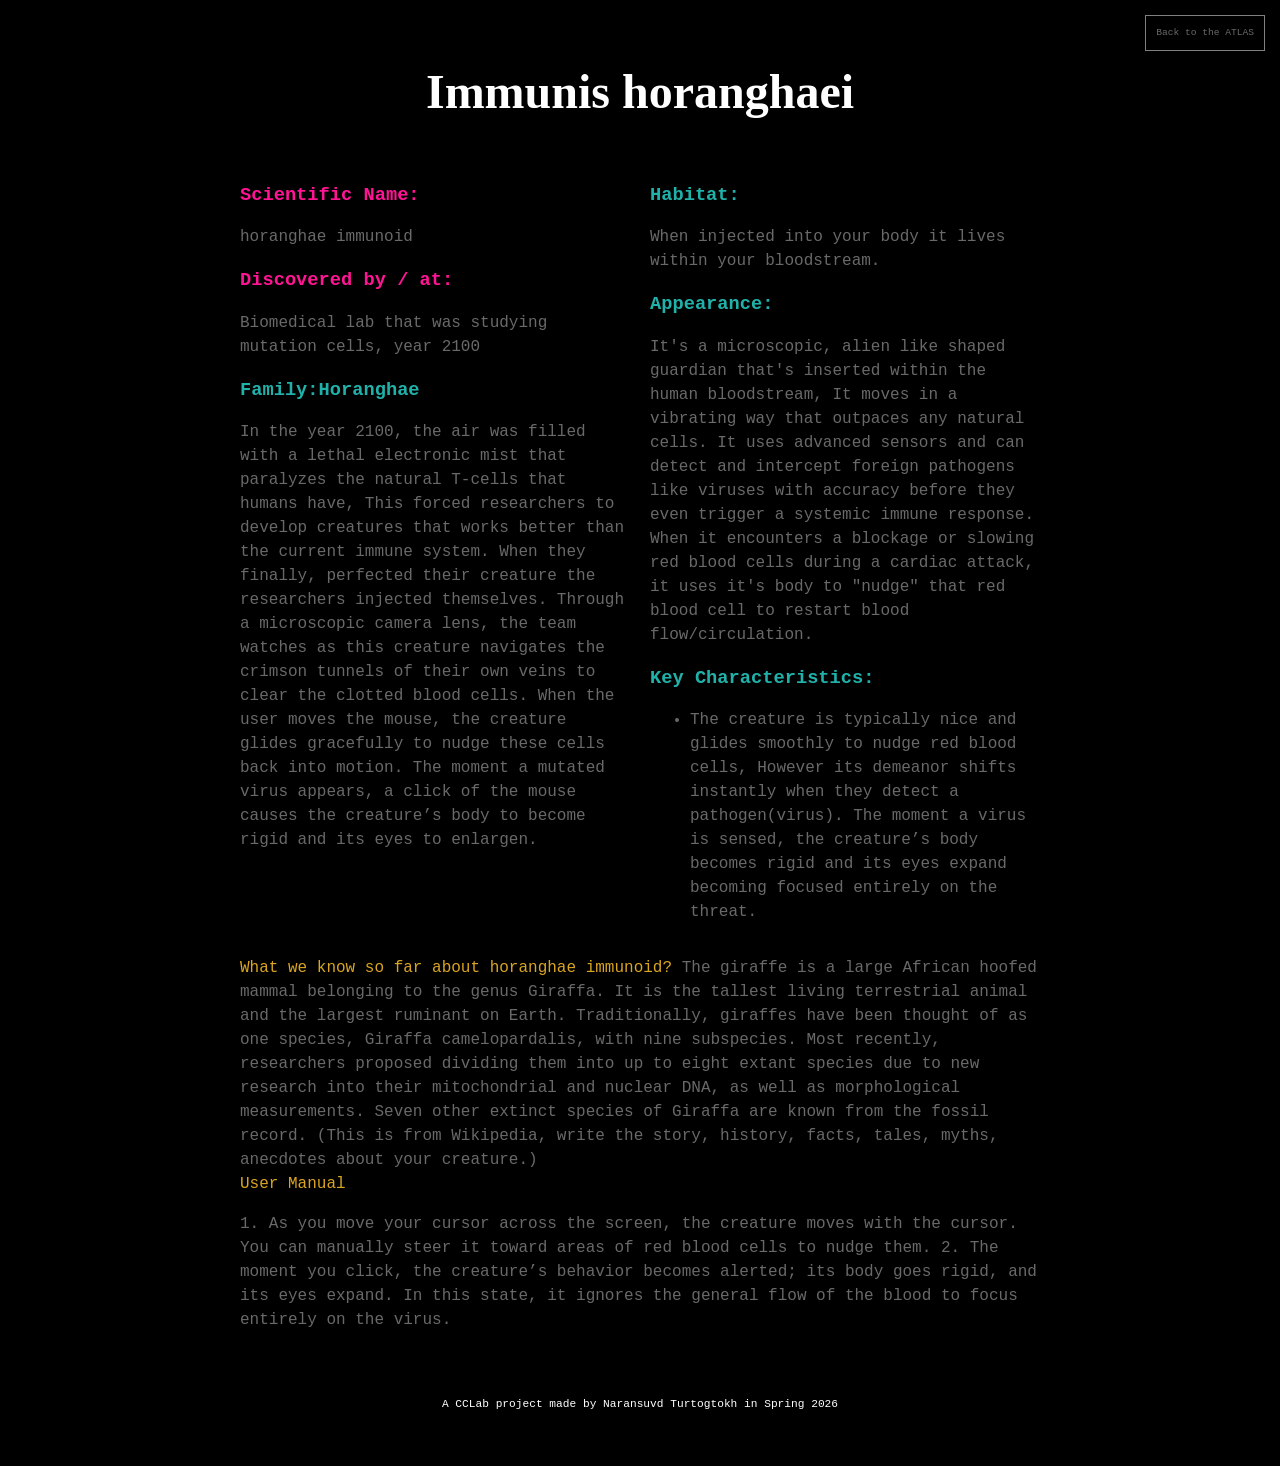
<file: project-a/index.html>
<!-- 
Template for IMA's Creative Coding Lab 

Project A: Generative Creatures
CCLaboratories Biodiversity Atlas 
-->

<!DOCTYPE html>
<html>

<head>
    <title>horanghaei Immunoid</title>

    <!-- allow special characters, including Arabic, Chinese, Korean, Japanese, etc. -->
    <meta charset="UTF-8">
    <!-- link the style sheet -->
    <link rel="stylesheet" type="text/css" href="style.css">
    <!-- import p5.js library -->
    <script src="https://editor.p5js.org/Ansuu96/full/HuG042KVS"></script>
    <script>
        // prevent scrolling when spacebar and arrow keys are pressed.
        window.addEventListener("keydown", function (e) { if ([32, 37, 38, 39, 40].indexOf(e.keyCode) > -1) { e.preventDefault(); } }, false);
    </script>
</head>

<body>
    <!-- title -->
    <div id="title-wrapper">
        <h1 class="headline black">Immunis horanghaei</h1>
    </div>

    <!-- main content -->
    <div id="main-wrapper">
        <div id="p5-canvas-container">
            <!-- This is where your p5 sketch will be appended and appear! -->
        </div>
        <div class="two-columns">
            <div class="left">
                <h3 class="red">Scientific Name:</h3>
                <p>horanghae immunoid</p>

                <h3 class="red">Discovered by / at:</h3>
                <p>Biomedical lab that was studying mutation cells, year 2100</p>

                <h3 class="green">Family:Horanghae

</h3>
                <p>In the year 2100, the air was filled with a lethal electronic mist that paralyzes the natural T-cells that humans have, 
                    This forced researchers to develop creatures that works better than the current immune system. When they finally, perfected their creature the researchers 
                    injected themselves.
                    Through a microscopic camera lens, the team watches as this creature navigates the crimson tunnels of their own veins to clear the clotted blood cells.
                     When the user moves the mouse, the creature glides gracefully to nudge these cells back into motion. 
                     The moment a mutated virus appears, a click of the mouse causes the creature’s body to become rigid and its eyes to enlargen. 
                     </p>
            </div>
            <div class="right">
                <h3 class="green">Habitat:</h3>
                <p>When injected into your body it lives within your bloodstream.</p>

                <h3 class="green">Appearance:</h3>
                <p>It's a microscopic, alien like shaped guardian that's inserted within the human bloodstream, It moves in a vibrating way that outpaces any natural cells. It uses advanced sensors and can detect and intercept foreign pathogens like viruses with accuracy before they even trigger a systemic immune response. 
                    When it encounters a blockage or slowing red blood
                     cells during a cardiac attack, it uses it's body to "nudge" that red blood cell to restart blood flow/circulation. 
                <h3 class="green">Key Characteristics:</h3>
                <ul>
                    <li>The creature is typically nice and glides smoothly to nudge red blood cells, However its demeanor shifts instantly when they detect a pathogen(virus).
                         The moment a virus is sensed, the creature’s body becomes rigid and its eyes expand becoming focused entirely on the threat. 
                       
                         
</li>
                
                </ul>
            </div>
        </div>
        <div class="one-column">
            <p>
                <span class="yellow">What we know so far about horanghae immunoid?</span>
                The giraffe is a large African hoofed mammal belonging to the genus Giraffa. It is the tallest living
                terrestrial animal and the largest ruminant on Earth. Traditionally, giraffes have been thought of as
                one species, Giraffa camelopardalis, with nine subspecies. Most recently, researchers proposed dividing
                them into up to eight extant species due to new research into their mitochondrial and nuclear DNA, as
                well as morphological measurements. Seven other extinct species of Giraffa are known from the fossil
                record. (This is from Wikipedia, write the story, history, facts, tales, myths, anecdotes about your
                creature.)
                <br>
                <span class="yellow">User Manual</span>  
                         <p> 1. As you move your cursor across the screen, the creature moves with the cursor. 
                         You can manually steer it toward areas of red blood cells to nudge them.
                        2. The moment you click, the creature’s behavior becomes alerted; its body goes rigid, and its eyes expand. 
                        In this state, it ignores the general flow of the blood to focus entirely on the virus.
                        </p>
            </p>
        </div>
    </div>

    <!-- Footer -->
    <div id="footer" class="black">
        <p>A CCLab project made by Naransuvd Turtogtokh in Spring 2026</p>
    </div>

    <!-- Home: Link back to the ATLAS page-->
    <div id="home">
        <a href="https://cclab.work/atlas">Back to the ATLAS</a>
    </div>

    <!-- Include your sketch.js file here -->
    <script src="sketch.js" type="text/javascript"> </script>
</body>

</html>
</file>
<file: project-a/style.css>
/*
Template for IMA's Creative Coding Lab 

Project A: Generative Creatures
CCLaboratories Biodiversity Atlas 
*/

body {
    background-color: black;
    color: DimGray;
    font-family: 'Courier New', Courier, monospace;
    font-size: 1em;
    line-height: 1.5em;
}

/* title */
#title-wrapper {
    text-align: center;
}

.headline {
    font-size: 3em;
    font-family: Georgia, 'Times New Roman', Times, serif;
    font-weight: 600;
    margin-top: 80px;
    margin-bottom: 60px;
}

/* main content */
#main-wrapper {
    width: 800px;
    position: relative;
    margin: auto;
}

.black {
    color: white;
}

.red {
    color: DeepPink;
}

.green {
    color: LightSeaGreen;
}

.yellow {
    color: GoldenRod;
}

.two-columns {
    display: flex;
}

.left {
    width: 50%;
    padding: 0px 10px 0px 0px;
}

.right {
    width: 50%;
    padding: 0px 0px 0px 10px;
}

#footer {
    text-align: center;
    font-size: 0.7em;
    margin-top: 60px;
    padding-bottom: 30px;
}

/* home button */
#home a {
    position: fixed;
    right: 15px;
    top: 15px;
    padding: 5px 10px;
    color: dimgrey;
    border: solid grey 0.5px;
    font-size: 0.6em;
    text-decoration: none;
}

#home a:hover {
    background-color: black;
    color: white;
    font-weight: bold;
}

/* p5.js sketch */
canvas {
    display: block;
}

#p5-canvas-container {
    margin: auto;
    width: 800px;
}
</file>
